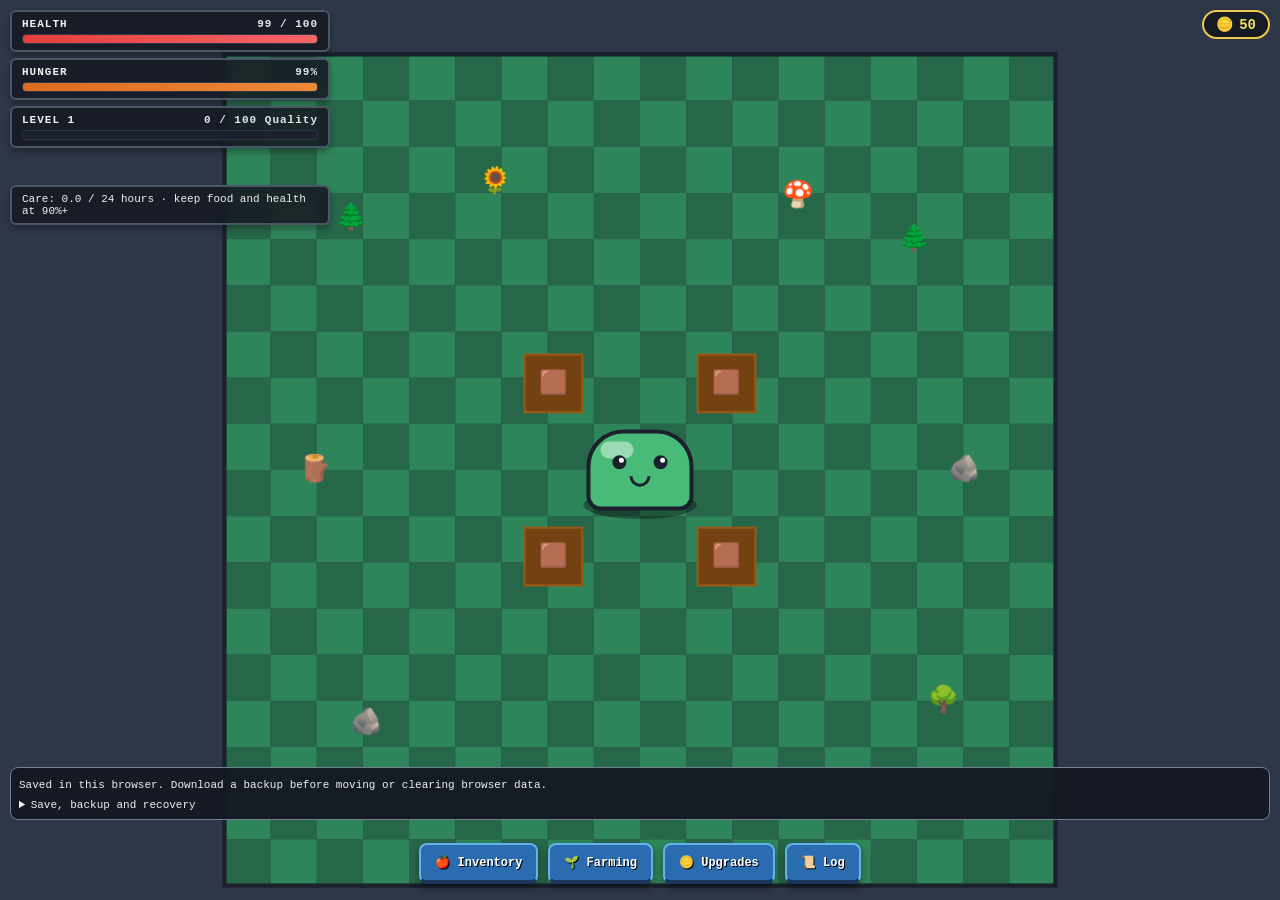
<file: index.html>
<!DOCTYPE html>
<html lang="en">
<head>
  <meta charset="UTF-8">
  <meta name="viewport" content="width=device-width, initial-scale=1.0">
  <title>Pixel Slime Companion</title>
  <link rel="stylesheet" href="css/styles.css">
</head>
<body>
  <div id="game-container">
    <!-- Game Canvas -->
    <canvas id="game-canvas" role="img" aria-label="Your slime companion and garden"></canvas>

    <!-- Top Floating HUD -->
    <div id="hud-top">
      <div class="stat-card">
        <div class="stat-header">
          <span class="stat-label">HEALTH</span>
          <span id="hp-text" class="stat-val">100 / 100</span>
        </div>
        <div class="bar-container">
          <div id="hp-bar" class="bar-fill hp-fill" style="width: 100%;"></div>
        </div>
      </div>

      <div class="stat-card">
        <div class="stat-header">
          <span class="stat-label">HUNGER</span>
          <span id="hunger-text" class="stat-val">100%</span>
        </div>
        <div class="bar-container">
          <div id="hunger-bar" class="bar-fill hunger-fill" style="width: 100%;"></div>
        </div>
      </div>

      <div class="stat-card">
        <div class="stat-header">
          <span class="stat-label">LEVEL <span id="level-val">1</span></span>
          <span id="xp-text" class="stat-val">0 / 100 Quality</span>
        </div>
        <div class="bar-container">
          <div id="xp-bar" class="bar-fill xp-fill" style="width: 0%;"></div>
        </div>
      </div>

      <div class="hud-coins">
        <span class="coin-icon">🪙</span>
        <span id="gold-val">50</span>
      </div>
    </div>

    <div id="care-card" class="stat-card"><span id="care-text"></span></div>
    <section id="save-panel" aria-label="Pet saving and recovery">
      <p id="save-status" role="status"></p>
      <p id="recovery-status" role="status" tabindex="-1" hidden></p>
      <p id="clock-status" role="status" hidden></p>
      <details id="save-tools">
        <summary>Save, backup and recovery</summary>
        <div class="save-actions">
          <button id="export-save-btn" class="pixel-btn">Download current pet</button>
          <button id="export-original-btn" class="pixel-btn">Download original save</button>
          <button id="retry-save-btn" class="pixel-btn">Retry load / save</button>
          <label class="import-label">Import backup <input id="import-save" type="file" accept=".json,application/json"></label>
          <label>Saved recovery copies <select id="recovery-select"></select></label>
          <button id="export-recovery-btn" class="pixel-btn">Download selected recovery</button>
          <button id="new-pet-btn" class="pixel-btn danger">Start a new pet</button>
        </div>
        <details>
          <summary>Restore from backup text</summary>
          <label for="import-text">Paste backup JSON</label>
          <textarea id="import-text" rows="4" spellcheck="false"></textarea>
          <button id="import-text-btn" class="pixel-btn">Restore pasted backup</button>
        </details>
        <div id="backup-preview" hidden>
          <label for="backup-text">Backup text (if the download is blocked, copy this into a .json file)</label>
          <textarea id="backup-text" readonly rows="5" spellcheck="false"></textarea>
        </div>
        <p>Keep downloads somewhere safe. Browser storage can be cleared; use one game tab at a time.</p>
      </details>
    </section>

    <!-- Quick Action / Menu Buttons Bar -->
    <div id="hud-bottom">
      <button class="pixel-btn nav-btn" data-target="feed-modal">🍎 Inventory</button>
      <button class="pixel-btn nav-btn" data-target="farm-modal">🌱 Farming</button>
      <button class="pixel-btn nav-btn" data-target="upgrades-modal">🪙 Upgrades</button>
      <button class="pixel-btn nav-btn" data-target="log-modal">📜 Log</button>
    </div>

    <!-- Modals / Folder Popups -->
    <div id="modal-overlay" class="hidden">
      <!-- Feeding & Inventory Folder Modal -->
      <div id="feed-modal" class="folder-modal hidden" role="dialog" aria-modal="true" aria-labelledby="feed-title">
        <div class="folder-header">
          <h2 id="feed-title">📁 Food & Inventory Folder</h2>
          <button class="close-btn" aria-label="Close">&times;</button>
        </div>
        <div class="folder-body">
          <div class="toggle-setting">
            <label class="switch-label">
              <input type="checkbox" id="toggle-confirm" data-game-action>
              <span class="slider"></span>
              <span class="toggle-text">Require Confirmation on Feed</span>
            </label>
          </div>
          <div class="inventory-section">
            <p id="feeding-status" role="status" tabindex="-1"></p>
            <h3>Available Supplies</h3>
            <div id="inventory-grid" class="item-grid">
              <!-- Dynamically populated -->
            </div>
          </div>
        </div>
      </div>

      <!-- Upgrades & Shop Folder Modal -->
      <div id="upgrades-modal" class="folder-modal hidden" role="dialog" aria-modal="true" aria-labelledby="upgrades-title">
        <div class="folder-header">
          <h2 id="upgrades-title">🪙 Upgrades & Shop</h2>
          <button class="close-btn" aria-label="Close">&times;</button>
        </div>
        <div class="folder-body">
          <p id="shop-status" tabindex="-1" role="status" aria-live="polite"></p>
          <h3>Equipment</h3>
          <p id="equipment-status"></p>
          <div id="equipment-grid" class="equipment-grid"></div>
          <div class="upgrade-card">
            <h3>🌱 Expand Farm Plot</h3>
            <p>Add an extra planting plot to grow more food.</p>
            <p><strong>Cost: 100 Gold</strong></p>
            <button id="buy-plot-btn" data-game-action class="pixel-btn success">Purchase Plot</button>
          </div>
          <div class="upgrade-card" style="margin-top: 12px;">
            <h3>💖 Heal Pet Emergency Kit</h3>
            <p>Restore 30% of maximum health (at least 30 HP), up to full health.</p>
            <p><strong>Cost: 30 Gold</strong></p>
            <button id="buy-heal-btn" data-game-action class="pixel-btn primary">Buy Heal Kit</button>
          </div>
        </div>
      </div>

      <!-- Farm / Plots Folder Modal -->
      <div id="farm-modal" class="folder-modal hidden" role="dialog" aria-modal="true" aria-labelledby="farm-title">
        <div class="folder-header">
          <h2 id="farm-title">🌱 Farm Plots Folder</h2>
          <button class="close-btn" aria-label="Close">&times;</button>
        </div>
        <div class="folder-body">
          <div id="plots-container" class="plots-grid">
            <!-- Dynamically populated farm plots -->
          </div>
        </div>
      </div>

      <!-- Combat / Event Log Modal -->
      <div id="log-modal" class="folder-modal hidden" role="dialog" aria-modal="true" aria-labelledby="log-title">
        <div class="folder-header">
          <h2 id="log-title">📜 D&D Encounter Log</h2>
          <button class="close-btn" aria-label="Close">&times;</button>
        </div>
        <div class="folder-body">
          <p>Raids occur every 90 seconds of visible play. Your pet rests from raids while you are away.</p>
          <div id="combat-log" class="log-list">
            <!-- Log entries go here -->
          </div>
        </div>
      </div>

    </div>
  </div>

  <dialog id="confirm-feed-dialog" class="dialog-popup" aria-labelledby="confirm-feed-title" aria-describedby="confirm-dialog-msg">
    <h2 id="confirm-feed-title">Confirm feeding</h2>
    <p id="confirm-dialog-msg"></p>
    <div class="dialog-actions">
      <button id="confirm-no-btn" type="button" class="pixel-btn" autofocus>Cancel</button>
      <button id="confirm-yes-btn" type="button" data-game-action class="pixel-btn success">Feed Pet</button>
    </div>
  </dialog>

  <dialog id="recovery-dialog" aria-labelledby="recovery-title" aria-describedby="recovery-description recovery-summary">
    <h2 id="recovery-title">Review pet recovery</h2>
    <p id="recovery-description">Confirming will replace the current pet. The stored save and any different progress still in this tab must first be copied and verified in recovery storage. If either copy fails, replacement stops. Download backups too: recovery copies share this browser's storage.</p>
    <p id="recovery-summary"></p>
    <p id="recovery-error" role="alert" tabindex="-1" hidden></p>
    <details id="recovery-raw-details">
      <summary>Backup text being reviewed</summary>
      <label for="recovery-raw">Exact backup text (kept here if restoration fails)</label>
      <textarea id="recovery-raw" readonly rows="6" spellcheck="false"></textarea>
    </details>
    <div class="dialog-actions">
      <button id="recovery-cancel" type="button" class="pixel-btn" autofocus>Cancel</button>
      <button id="recovery-confirm" type="button" class="pixel-btn danger">Preserve progress and restore</button>
    </div>
  </dialog>

  <script src="js/config.js"></script>
  <script src="js/state.js"></script>
  <script src="js/progression.js"></script>
  <script src="js/farming.js"></script>
  <script src="js/combat.js"></script>
  <script src="js/upgrades.js"></script>
  <script src="js/renderer.js"></script>
  <script src="js/recovery-dialog.js"></script>
  <script src="js/ui.js"></script>
  <script src="js/app.js"></script>
</body>
</html>
</file>
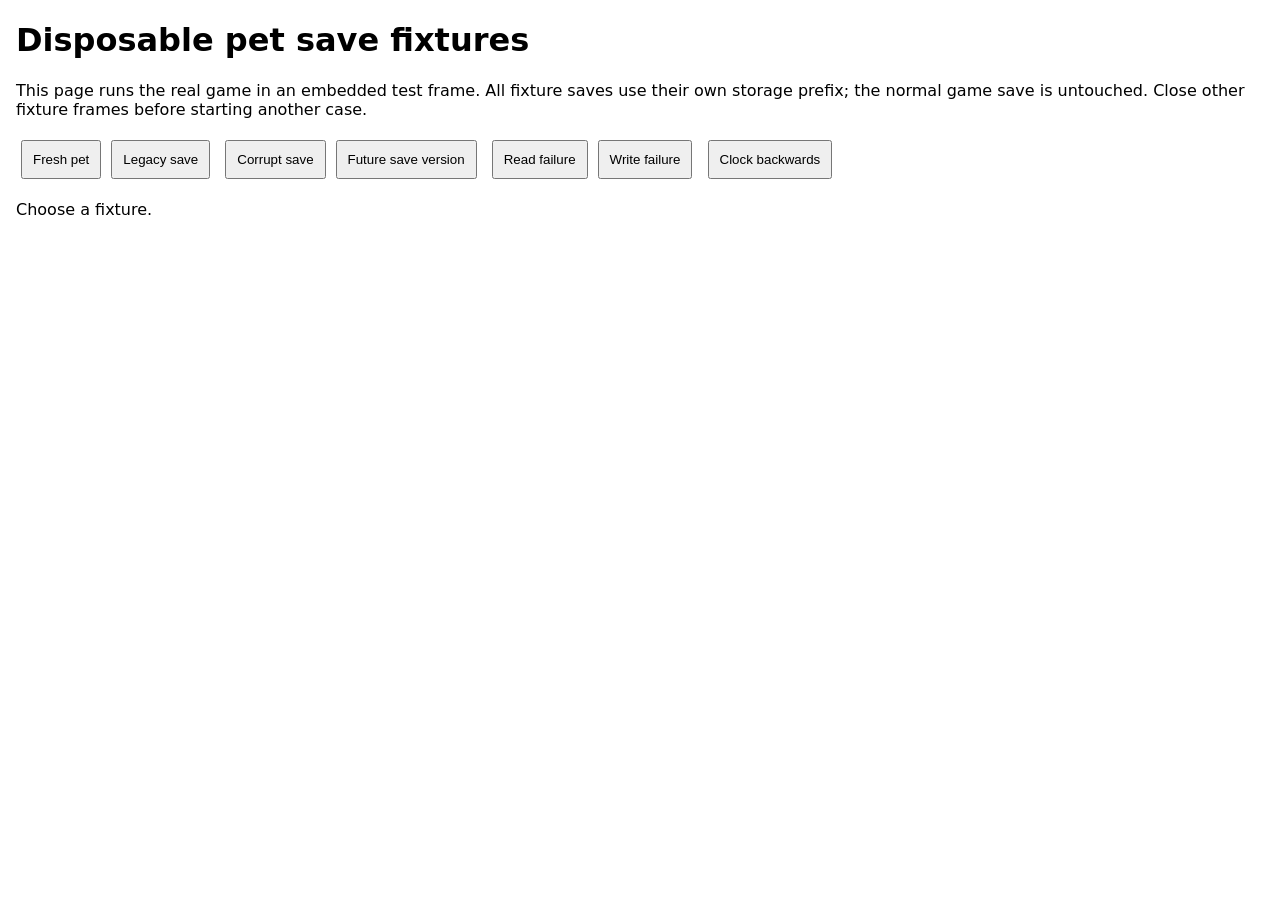
<file: tests/browser-fixtures.html>
<!doctype html>
<html lang="en"><meta charset="utf-8"><title>Pet save recovery test fixtures</title>
<style>body{font:16px system-ui;margin:16px}button{padding:10px;margin:5px}iframe{width:100%;height:760px;border:2px solid #555}</style>
<h1>Disposable pet save fixtures</h1>
<p>This page runs the real game in an embedded test frame. All fixture saves use their own storage prefix; the normal game save is untouched. Close other fixture frames before starting another case.</p>
<button data-case="fresh">Fresh pet</button><button data-case="legacy">Legacy save</button>
<button data-case="corrupt">Corrupt save</button><button data-case="future">Future save version</button>
<button data-case="read-failure">Read failure</button><button data-case="write-failure">Write failure</button>
<button data-case="clock-backwards">Clock backwards</button>
<p id="result" role="status">Choose a fixture.</p><div id="frame"></div>
<script src="../js/state.js"></script>
<script>
const rawCorrupt = '{BROKEN-RAW-HTMLPET-FIXTURE}';
document.querySelectorAll('[data-case]').forEach(button => button.addEventListener('click', async () => {
  document.getElementById('frame').replaceChildren();
  const scenario = button.dataset.case;
  const prefix = `html-pet-fixture-${scenario}:`;
  const key = 'pixel_pet_save_v1';
  const data = GameState.fresh(Date.now());
  if (scenario === 'legacy') {
    delete data.schemaVersion; delete data.timing;
    data.pet.level = 7; data.pet.maxHp = 177; data.pet.hp = 170; data.gold = 345;
    data.inventory.berry = { count: 7, ageHours: 4 };
    for (const item of Object.values(data.inventory)) delete item.batches;
    for (const plot of data.farmPlots) delete plot.growthSec;
  }
  if (scenario === 'future') data.schemaVersion = 99;
  if (scenario === 'clock-backwards') data.lastTimestamp += 3600000;
  const raw = scenario === 'corrupt' ? rawCorrupt : JSON.stringify(data, null, 2);
  localStorage.setItem(prefix + key, raw);
  const source = await (await fetch('../index.html')).text();
  const setup = `const nativeStorage = window.localStorage;
    const prefix = ${JSON.stringify(prefix)}, scenario = ${JSON.stringify(scenario)};
    const keys = () => Object.keys(nativeStorage).filter(k => k.startsWith(prefix));
    const wrapped = {
      getItem(key) { if (scenario === 'read-failure') throw new Error('Fixture: storage read denied'); return nativeStorage.getItem(prefix + key); },
      setItem(key, value) { if (scenario === 'write-failure') throw new Error('Fixture: storage quota exceeded'); nativeStorage.setItem(prefix + key, value); },
      get length() { return keys().length; }, key(i) { return keys()[i]?.slice(prefix.length) ?? null; }
    };
    Object.defineProperty(window, 'localStorage', { value: wrapped });`;
  const frame = document.createElement('iframe'); frame.title = `${scenario} game fixture`;
  frame.srcdoc = source.replace('<head>', `<head><base href="${new URL('../', location.href)}"><script>${setup}<\/script>`);
  document.getElementById('frame').appendChild(frame);
  document.getElementById('result').textContent = `Running ${scenario}. Test storage prefix: ${prefix}`;
}));
</script></html>
</file>
<file: css/styles.css>
* {
  box-sizing: border-box;
  user-select: none;
  -webkit-user-select: none;
  touch-action: manipulation;
}

body, html {
  margin: 0;
  padding: 0;
  width: 100%;
  height: 100%;
  overflow: hidden;
  background-color: #121214;
  font-family: 'Courier New', Courier, monospace;
  color: #f0f0f0;
}

#game-container {
  position: relative;
  width: 100vw;
  height: 100vh;
  display: flex;
  flex-direction: column;
}

canvas#game-canvas {
  width: 100%;
  height: 100%;
  display: block;
  image-rendering: pixelated;
  image-rendering: crisp-edges;
  background: #2d3748;
}

/* Floating HUD Top */
#hud-top {
  position: absolute;
  top: 10px;
  left: 10px;
  right: 10px;
  display: flex;
  flex-direction: column;
  gap: 6px;
  pointer-events: none;
  z-index: 10;
}

.stat-card {
  background: rgba(20, 24, 33, 0.85);
  border: 2px solid #4a5568;
  border-radius: 6px;
  padding: 6px 10px;
  backdrop-filter: blur(4px);
  max-width: 320px;
  pointer-events: auto;
  box-shadow: 0 4px 6px rgba(0,0,0,0.3);
}

.stat-header {
  display: flex;
  justify-content: space-between;
  font-size: 11px;
  font-weight: bold;
  letter-spacing: 1px;
  margin-bottom: 4px;
}

.stat-val {
  color: #e2e8f0;
}

.bar-container {
  width: 100%;
  height: 10px;
  background: #1a202c;
  border-radius: 4px;
  overflow: hidden;
  border: 1px solid #2d3748;
}

.bar-fill {
  height: 100%;
  transition: width 0.3s ease;
}

.hp-fill {
  background: linear-gradient(90deg, #e53e3e, #f56565);
}

.hunger-fill {
  background: linear-gradient(90deg, #dd6b20, #ed8936);
}

.xp-fill {
  background: linear-gradient(90deg, #3182ce, #63b3ed);
}

.hud-coins {
  position: absolute;
  top: 0;
  right: 0;
  background: rgba(20, 24, 33, 0.9);
  border: 2px solid #ecc94b;
  border-radius: 20px;
  padding: 4px 12px;
  display: flex;
  align-items: center;
  gap: 6px;
  font-weight: bold;
  color: #f6e05e;
  pointer-events: auto;
  font-size: 14px;
}

/* Floating HUD Bottom Buttons */
#hud-bottom {
  position: absolute;
  bottom: 16px;
  left: 10px;
  right: 10px;
  display: flex;
  justify-content: center;
  gap: 10px;
  z-index: 10;
  pointer-events: auto;
}

.pixel-btn {
  background: #2b6cb0;
  color: #fff;
  border: 2px solid #63b3ed;
  border-bottom: 4px solid #1a365d;
  padding: 10px 14px;
  border-radius: 8px;
  font-family: inherit;
  font-weight: bold;
  font-size: 12px;
  cursor: pointer;
  text-shadow: 1px 1px #000;
  transition: transform 0.1s, background 0.2s;
  box-shadow: 0 4px 8px rgba(0,0,0,0.4);
}

.pixel-btn:active {
  transform: translateY(2px);
  border-bottom-width: 2px;
}

.pixel-btn.primary {
  background: #3182ce;
  border-color: #63b3ed;
}

.pixel-btn.success {
  background: #38a169;
  border-color: #68d391;
  border-bottom-color: #1c4532;
}

.pixel-btn.danger {
  background: #e53e3e;
  border-color: #fc8181;
  border-bottom-color: #742a2a;
}

/* Modals & Folder UI */
#modal-overlay {
  position: absolute;
  inset: 0;
  background: rgba(0, 0, 0, 0.65);
  display: flex;
  justify-content: center;
  align-items: center;
  z-index: 100;
  padding: 16px;
  backdrop-filter: blur(2px);
}

.hidden {
  display: none !important;
}

.folder-modal {
  width: 100%;
  max-width: 480px;
  max-height: 85vh;
  background: #1a202c;
  border: 3px solid #4a5568;
  border-radius: 12px;
  box-shadow: 0 10px 25px rgba(0,0,0,0.8);
  display: flex;
  flex-direction: column;
  overflow: hidden;
  animation: popIn 0.2s ease-out;
}

@keyframes popIn {
  from { transform: scale(0.9); opacity: 0; }
  to { transform: scale(1); opacity: 1; }
}

.folder-header {
  background: #2d3748;
  padding: 12px 16px;
  display: flex;
  justify-content: space-between;
  align-items: center;
  border-bottom: 2px solid #4a5568;
}

.folder-header h2 {
  margin: 0;
  font-size: 15px;
  color: #edf2f7;
}

.close-btn {
  background: transparent;
  border: none;
  color: #a0aec0;
  font-size: 22px;
  font-weight: bold;
  cursor: pointer;
}

.close-btn:hover {
  color: #fff;
}

.folder-body {
  padding: 16px;
  overflow-y: auto;
  flex: 1;
}

/* Toggle Switch Styling */
.toggle-setting {
  margin-bottom: 14px;
  background: #2d3748;
  padding: 10px;
  border-radius: 6px;
}

.switch-label {
  display: flex;
  align-items: center;
  gap: 10px;
  cursor: pointer;
  font-size: 12px;
}

.toggle-text {
  color: #e2e8f0;
}

/* Inventory Item Grid */
.item-grid {
  display: grid;
  grid-template-columns: repeat(auto-fill, minmax(110px, 1fr));
  gap: 10px;
  margin-top: 10px;
}

.item-card {
  background: #2d3748;
  border: 2px solid #4a5568;
  border-radius: 8px;
  padding: 8px;
  display: flex;
  flex-direction: column;
  align-items: center;
  text-align: center;
  cursor: pointer;
  transition: transform 0.15s, border-color 0.15s;
}

.item-card:hover {
  border-color: #63b3ed;
  transform: translateY(-2px);
}

.item-icon {
  font-size: 28px;
  margin-bottom: 4px;
}

.item-name {
  font-size: 11px;
  font-weight: bold;
  color: #edf2f7;
}

.item-qty {
  font-size: 10px;
  color: #a0aec0;
  margin-top: 2px;
}

.item-quality {
  font-size: 9px;
  color: #f6e05e;
  margin-top: 2px;
}

/* Upgrade Cards */
.upgrade-card {
  background: #2d3748;
  border: 2px solid #4a5568;
  border-radius: 8px;
  padding: 12px;
  font-size: 12px;
}

.upgrade-card h3 {
  margin: 0 0 6px 0;
  font-size: 14px;
  color: #edf2f7;
}

.upgrade-card p {
  margin: 4px 0;
  color: #a0aec0;
}

.seed-select {
  background: #1a202c;
  color: #fff;
  border: 1px solid #4a5568;
  padding: 6px;
  border-radius: 4px;
  font-size: 11px;
  margin-bottom: 6px;
  width: 100%;
}

/* Farm Plots Grid */
.plots-grid {
  display: grid;
  grid-template-columns: repeat(2, 1fr);
  gap: 12px;
}

.plot-card {
  background: #2d3748;
  border: 2px solid #4a5568;
  border-radius: 8px;
  padding: 12px;
  display: flex;
  flex-direction: column;
  align-items: center;
  text-align: center;
}

.plot-status {
  font-size: 11px;
  margin: 6px 0;
  color: #cbd5e0;
}

/* Combat Log */
.raid-controls {
  margin-bottom: 12px;
}

.log-list {
  background: #141821;
  border: 1px solid #2d3748;
  border-radius: 6px;
  padding: 10px;
  max-height: 250px;
  overflow-y: auto;
  font-size: 11px;
  display: flex;
  flex-direction: column;
  gap: 6px;
}

.log-entry {
  padding: 4px 6px;
  border-bottom: 1px dashed #2d3748;
}

.log-entry.crit-win { color: #68d391; font-weight: bold; }
.log-entry.win { color: #9ae6b4; }
.log-entry.loss { color: #fc8181; }
.log-entry.crit-loss { color: #e53e3e; font-weight: bold; }

/* Dialog Popup */
.dialog-popup {
  background: #1a202c;
  border: 3px solid #e2e8f0;
  border-radius: 12px;
  padding: 20px;
  max-width: 320px;
  text-align: center;
  box-shadow: 0 10px 30px rgba(0,0,0,0.9);
}

.dialog-actions {
  display: flex;
  justify-content: center;
  gap: 10px;
  margin-top: 16px;
}


/* Always visible persistence and care feedback; usable on narrow screens. */
#care-card { position: absolute; top: 185px; left: 10px; right: 10px; font-size: 11px; }
#save-panel { position: absolute; bottom: 80px; left: 10px; right: 10px; z-index: 20;
  background: rgba(20, 24, 33, .95); border: 1px solid #718096; border-radius: 8px;
  padding: 8px; font-size: 11px; max-height: 45vh; overflow: auto; }
#save-panel p { margin: 3px 0 8px; }
#save-panel.save-problem { border: 3px solid #f6ad55; }
.save-actions { display: flex; flex-wrap: wrap; align-items: center; gap: 8px; padding: 10px 0; }
.save-actions label { display: grid; gap: 4px; max-width: 100%; }
.save-actions input, .save-actions select { max-width: 100%; }
button:disabled { cursor: not-allowed; opacity: .55; }
button:focus-visible, select:focus-visible, input:focus-visible, summary:focus-visible { outline: 3px solid #f6e05e; outline-offset: 3px; }
.item-card { color: inherit; font-family: inherit; }
@media (max-width: 480px) {
  #hud-bottom { gap: 4px; bottom: 10px; }
  #hud-bottom .pixel-btn { padding: 8px 5px; font-size: 10px; }
  #save-panel { bottom: 60px; }
  .hud-coins { font-size: 11px; }
  #hud-top .stat-card { max-width: calc(100% - 65px); }
}

#backup-text, #import-text { width: 100%; user-select: text; -webkit-user-select: text; font: 12px monospace; }

.equipment-grid { display: grid; gap: 12px; margin: 12px 0; }
#shop-status:empty { display: none; }
#shop-status { padding: 8px; border-left: 3px solid #9ae6b4; }

/* Recovery uses a native modal dialog: background controls remain inert. */
#recovery-dialog { width: min(38rem, calc(100vw - 32px)); max-height: calc(100dvh - 32px);
  overflow: auto; box-sizing: border-box; color: #edf2f7; background: #1a202c;
  border: 3px solid #e2e8f0; border-radius: 12px; padding: 20px; font: 16px/1.5 system-ui, sans-serif; }
#recovery-dialog::backdrop { background: rgba(0, 0, 0, .75); }
#recovery-dialog h2 { margin-top: 0; }
#recovery-summary { overflow-wrap: anywhere; font-weight: bold; }
#recovery-error { border-left: 4px solid #f6ad55; padding: 8px; }
#recovery-raw { width: 100%; box-sizing: border-box; font: 12px monospace; user-select: text; }
#recovery-dialog .dialog-actions { flex-wrap: wrap; justify-content: flex-end; }
#recovery-dialog .pixel-btn { white-space: normal; line-height: 1.4; }
#recovery-status:focus, #recovery-error:focus, textarea:focus-visible { outline: 3px solid #f6e05e; outline-offset: 3px; }

#confirm-feed-dialog { width: min(22rem, calc(100vw - 32px)); max-height: calc(100dvh - 32px);
  box-sizing: border-box; overflow: auto; color: #edf2f7; font: 16px/1.5 system-ui, sans-serif; }
#confirm-feed-dialog::backdrop { background: rgba(0, 0, 0, .75); }
#confirm-feed-dialog .dialog-actions { flex-wrap: wrap; }
#feeding-status:empty { display: none; }
#feeding-status:focus { outline: 3px solid #f6e05e; outline-offset: 3px; }
@media (prefers-reduced-motion: reduce) {
  *, *::before, *::after { animation: none !important; transition: none !important; scroll-behavior: auto !important; }
  .item-card:hover, .pixel-btn:active { transform: none; }
}
</file>
